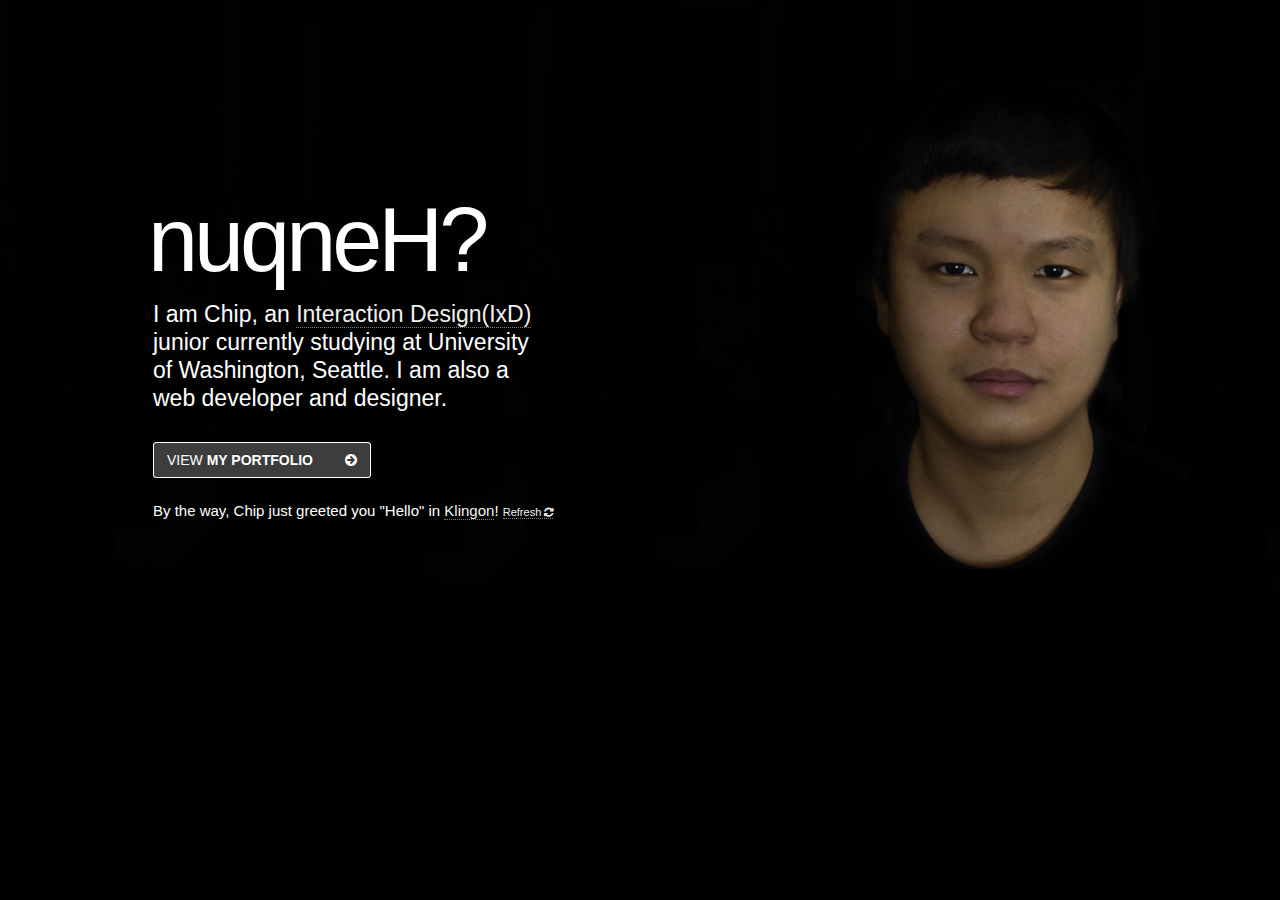
<file: index-old.html>
<!DOCTYPE HTML>
<html>
	<head>
		<title>Lim Chip Dong</title>
        <meta content='Lim Chip Dong is a student who is currently studying at University of Washington, Seattle' name='description'/>
<meta content='Lim Chip Dong' name='author'/>
<meta content='lcdvirgo, Chip, entrepreneurship, Lim Chip Dong, html, css, javascript, php, music, compose, create, entrepreneurship, University of Washington, Seattle, Computer Science, Design' name='keywords'/>
		<meta charset="utf-8">
		<meta name="viewport" content="width=device-width; initial-scale=1.0; maximum-scale=1.0;">
		<link href="css/bootstrap.css" rel="stylesheet" media="screen">
		<link href="css/bootstrap-responsive.css" rel="stylesheet" media="screen">
		<link href="css/font-awesome.css" rel="stylesheet">
		<link href="css/style.css" rel="stylesheet" media="screen">
        <link rel="shortcut icon" href="img/favicon.ico" />

		
		<!--[if IE 7]>
			<link href="css/font-awesome-ie7.min.css" rel="stylesheet">
		<![endif]-->
	
		<!--[if lt IE 9]>
			<script src="http://html5shim.googlecode.com/svn/trunk/html5.js"></script>
		<![endif]-->
		
		<script>
  (function(i,s,o,g,r,a,m){i['GoogleAnalyticsObject']=r;i[r]=i[r]||function(){
  (i[r].q=i[r].q||[]).push(arguments)},i[r].l=1*new Date();a=s.createElement(o),
  m=s.getElementsByTagName(o)[0];a.async=1;a.src=g;m.parentNode.insertBefore(a,m)
  })(window,document,'script','//www.google-analytics.com/analytics.js','ga');

  ga('create', 'UA-46877449-1', 'lcdvirgo.github.io');
  ga('send', 'pageview');

</script>
        
    

<!-- Special thanks to tutorial:
Using JavaScript for random page links
http://gnwda.org/tutorials/Q&A/java-random.htm

2D Array
http://www.trans4mind.com/personal_development/JavaScript/Array2D.htm
-->
        
<!--
r_text[0] = "g'day !"; Australia http://www.urbandictionary.com/define.php?term=g'day
r_text[1] = "Olá!"; Portuguese  https://www.flickr.com/groups/flickrideas/discuss/72157600044151892/ 
r_text[2] = "Hola!";  Spanish  http://en.wikipedia.org/wiki/Hola 
r_text[3] = "Konnichiwa!";  Japanese  http://www.urbandictionary.com/define.php?term=konnichiwa 
r_text[4] = "Zdravo!"; Macedonian  http://learn-mk.com/lesson1.php 
r_text[5] = "Cześć!"; Polish http://simple.wikipedia.org/wiki/Polish_language 
r_text[6] = "Kia ora!"; Māori http://en.wikipedia.org/wiki/Kia_ora 
r_text[7] = "Ciao!"; Italian http://en.wikipedia.org/wiki/Ciao
r_text[8] = "nuqneH?"; Klingon http://mrklingo.freeshell.org/aol/jpklingon/allyouneed.html
    -->        

<script language="JavaScript">
MultiArray = new Array(8)

MultiArray [0] = new Array(3)
MultiArray [0][0] = "g'day!"
MultiArray [0][1] = "Australians' slang"
MultiArray [0][2] = "http://www.urbandictionary.com/define.php?term=g'day"

MultiArray [1] = new Array(3)
MultiArray [1][0] = "Olá!"
MultiArray [1][1] = "Portuguese"
MultiArray [1][2] = "https://www.flickr.com/groups/flickrideas/discuss/72157600044151892/"

MultiArray [2] = new Array(3)
MultiArray [2][0] = "Hola!"
MultiArray [2][1] = "Spanish"
MultiArray [2][2] = "http://en.wikipedia.org/wiki/Hola"

MultiArray [3] = new Array(3)
MultiArray [3][0] = "Konnichiwa!"
MultiArray [3][1] = "Japanese"
MultiArray [3][2] = "http://www.urbandictionary.com/define.php?term=konnichiwa"

MultiArray [4] = new Array(3)
MultiArray [4][0] = "Zdravo!"
MultiArray [4][1] = "Macedonian"
MultiArray [4][2] = "http://learn-mk.com/lesson1.php"

MultiArray [5] = new Array(3)
MultiArray [5][0] = "Cześć!"
MultiArray [5][1] = "Polish"
MultiArray [5][2] = "http://simple.wikipedia.org/wiki/Polish_language"

MultiArray [6] = new Array(3)
MultiArray [6][0] = "Kia ora!"
MultiArray [6][1] = "Māori"
MultiArray [6][2] = "http://en.wikipedia.org/wiki/Kia_ora"

MultiArray [7] = new Array(3)
MultiArray [7][0] = "Ciao!"
MultiArray [7][1] = "Italian"
MultiArray [7][2] = "http://en.wikipedia.org/wiki/Ciao"

MultiArray [8] = new Array(3)
MultiArray [8][0] = "nuqneH?"
MultiArray [8][1] = "Klingon"
MultiArray [8][2] = "http://mrklingo.freeshell.org/aol/jpklingon/allyouneed.html"
var i = Math.floor(9*Math.random())

</script>    
	</head>

	<body>
		<div id="wrapper">
			
			
			<div id="container">
										
				<section class="section" id="section1" data-section="1">
					<div class="container-fluid">	
						<div class="row-fluid">
							
							<div class="alt-image img-circle thumb">
								<img src="img/final-portrait_avatar.jpg" alt="Chip Dong Lim" class="img-circle">
							</div>
							<div class="span6 intro">
								<hgroup>
                        
<script language="JavaScript">function go() { 
var url = MultiArray [i][2]
window.open(url,'_blank');
}  </script>            
                                    
									<h1><script language="JavaScript">document.write(MultiArray[i][0]);</script></h1>
									<h5>I am Chip, an <a href="http://art.washington.edu/design/undergraduate/interaction-design/about-interaction-design/" target="_blank">Interaction Design(IxD)</a> junior currently studying at University of Washington, Seattle. I am also a web developer and designer.</h5>
								</hgroup>

								<a class="btn btn-inverse" role="button" href="http://madebychip.com" target="_blank">
									VIEW <span>MY PORTFOLIO</span>
									<i class="icon-circle-arrow-right"></i>
								</a><br/><br/>
                            <p>By the way, Chip just greeted you "Hello" in <a href="javascript:go()" target="_blank"><script language="JavaScript">document.write(MultiArray[i][1]);</script></a>! <a href="http://limchipdong.com" style="font-size: 11px;">Refresh <i class="icon-refresh"></i></a></p>    
							</div><!-- /span6 -->
							
						</div><!-- /row-fluid -->
					</div><!-- /container-fluid -->	
				</section><!-- /section -->
								
				
						
						
					</div><!-- /row-fluid -->	
				</div><!-- /container-fluid -->
				
			</div><!-- /container -->	
		</div><!-- /wrapper -->		
	
		<!-- JAVASCRIPTS -->
		<script type="text/javascript" src="js/waypoints.min.js"></script>
		<script type="text/javascript" src="js/jquery.knob.js"></script>
		<script type="text/javascript" src="js/jquery.easing.1.3.js"></script>
		<script type="text/javascript" src="js/bootstrap.min.js"></script>
		<script type="text/javascript" src="js/main.js"></script>
	</body>
</html>
</file>
<file: css/style.css>
/*!
 * CSS Stylesheet  - Personal Website limchipdong.com
 *
 * Copyright 2014 
 * Created by: Chip
 * URL: http://www.limchipdong.com
 * Designed and built based on Twitter Bootstrap.
*/



/* @import url(../../../../../fonts.googleapis.com/css204c.css?family=Open+Sans:300,400,700.css);
@import url(http://fonts.googleapis.com/css?family=Montserrat:400); */

/* Global */

html {
    font-size: 62.5%;
}

body {
	background: #010101;
    color: #2d2d2d;
    font-family: 'Helvetica Neue', Helvetica, Arial, sans-serif;
    font-size: 15px; font-size: 1.5rem;
    font-weight: 300;
    line-height: 22px;
    /* margin-top: 60px; */
}

h1, h2, h3, h4 {
	font-family: "HelveticaNeueBold", sans-serif;
    font-style: normal;
}

p {
    margin: 0 10px 10px 0;
    color: #ffffff;
}

a {
	color: #F1F1F1;
	text-decoration: none;
    border-bottom: dotted 1px rgba(0,0,0,0.25);
    border-bottom-color: rgba(255,255,255,0.5);
-moz-transition: border-bottom-color 0.25s ease-in-out;
-webkit-transition: border-bottom-color 0.25s ease-in-out;
-o-transition: border-bottom-color 0.25s ease-in-out;
-ms-transition: border-bottom-color 0.25s ease-in-out;
transition: border-bottom-color 0.25s ease-in-out;
}

a:hover {
	color: #F5F5F5;
	text-decoration: none;
    border-bottom-color: rgba(0,0,0,0);
}


/* General Styling */ 

#wrapper {
	overflow: hidden;
	position: relative;
	width: 100%;
}

#container {
	backface-visibility: hidden;
    left: 50px;
    position: relative;
    transform: translate3d(0px, 0px, 0px);
    transition: transform 500ms ease 0s;
    width: 100%;
}

.section {
	background-attachment: scroll;
	background-position: center top;
	margin-left: -50px;
	position: relative;
	padding: 150px 0 170px;
}

.section h2 {
	display: inline-block;
    font-size: 58px; font-size: 5.8rem;
    font-weight: 700;
    letter-spacing: -1px;
    line-height: 72px;
}

.section h4 {
    font-size: 23px; font-size: 2.3rem;
    font-weight: 500;
    line-height: 28px;
    margin: 0 0 20px;
    padding-bottom: 5px;
}

.section h5 {
    font-size: 19px; font-size: 1.9rem;
    font-weight: 500;
    line-height: 24px;
    margin: 0 0 20px;
    padding-bottom: 5px;
}

.section .title hr {
	border-color: #151515;
	border-width: 1px 0 0;
	margin-top: 50px;
	width: 100%;
}

.section .title .alt hr {
	border-color: #F1F1F1;
}

.section .desc {
	margin-top: 20px;
}

.section .content {
	margin-top: 75px;
}

.container-fluid {
	margin: 0 auto;
    padding-right: 80px;
    padding-left: 80px;
}

.control-group .controls input, .control-group .controls textarea {
	background: #F1F1F1;
	border-radius: 0px;
	min-height: 36px;
}

.control-group .controls input:focus, .control-group .controls textarea:focus {
	border-color: rgba(144, 144, 144, 0.9);
	box-shadow: 0 1px 1px rgba(0, 0, 0, 0.075) inset, 0 0 8px rgba(144, 144, 144, 0.9);
}

.alert, .alert-error {
	border-radius: 0px;
}

.btn-default {
	background: none #F1F1F1;
    color: #151515;
    margin-top: 75px;
}

.btn-inverse {
	background: none #16a085;
    margin-top: 25px;
    box-shadow: inset 0 0 0 1px #fff;
    color: #fff;
    -webkit-appearance: none;
    position: relative;
    background: #3d3d3d;
    border-radius: 0.25em;
    text-decoration: none;
    -moz-transition: all 0.25s ease-in-out;
    -webkit-transition: all 0.25s ease-in-out;
    -o-transition: all 0.25s ease-in-out;
    -ms-transition: all 0.25s ease-in-out;
    transition: all 0.25s ease-in-out;
}

.btn-default, .btn-inverse {
	border: medium none;
    cursor: pointer;
    display: inline-block;
    font-family: "Montserrat",sans-serif;
    font-size: 14px; font-size: 1.4rem;
    font-weight: 300;
    line-height: 20px;
    padding: 8px 14px;
    text-align: left;
    text-transform: uppercase;
    width: 190px;
}

.btn-inverse span, .btn-default span {
	font-weight: 700;
}

.btn-inverse.alt, .btn-default.alt {
	text-align: right;
}

.btn-inverse i, .btn-default i {
	float: right;
	line-height: 20px;
}

.btn-inverse.alt i, .btn-default.alt i {
	float: left;
}

.read-more {
	cursor: pointer;
	font-weight: 500;
	margin-top: 20px;
	padding-right: 10px;
}

.table th, .table td {
    border-top: 1px solid #151515;
    line-height: 20px;
    padding: 10px 2px;
    text-align: left;
    vertical-align: top;
}

.table-striped tbody tr:nth-child(odd) td,
.table-striped tbody tr:nth-child(odd) th {
	background-color: rgba(60, 60, 60, 0.4);
}
.table-hover tbody tr:hover td,
.table-hover tbody tr:hover th {
	background-color: rgba(75, 75, 75, 0.4);
}


/* Section 1 */ 

#section1 {
	background:#010101;
	-webkit-background-size: 100% auto;
	-moz-background-size: 100% auto;
	-o-background-size: 100% auto;
	background-size: 100% auto;
	background-repeat: no-repeat;
}

#section1 .intro {
	margin: 10px 0;
}

#section1 .thumb {
	display: none;
}

#section1 .intro h1 {
	color: #FFFFFF;
    font-size: 87px/84px; font-size: 8.5rem;
    font-weight: 500;
    letter-spacing: -2px;
    line-height: 85px;
    margin-left: -5px;
}

#section1 .intro h5 {
	color: #FFFFFF;
    font-size: 13px/21px; font-size: 2.3rem;
    font-weight: 100;
    line-height: 28px;
    margin: 0px;
    width: 80%;
    font-family: "HelveticaNeueLight", sans-serif;
    font-style: normal;

}


/* Media Queries */


@media screen and (min-width: 1800px) {
	
	#section1 {
		padding: 300px 0 !important;
	}
}


@media screen and (max-width: 1320px) {
	
	#section1 {
		background-size: 1320px auto;
	}
}

@media screen and (min-width: 1200px) {
	
	
	#section1 {
		padding: 170px 0;
	}
	
	#section1 .intro h1 {
	    font-size: 90px; font-size: 9.0rem;
	    line-height: 100px;
	    letter-spacing: -4px;
	}

	#section1 .intro h3 {
	    font-size: 28px; font-size: 2.8rem;
	    line-height: 34px;
	    width: 90%;
	}
	
	.section h2 {
	    font-size: 67px; font-size: 6.7rem;
	}
			
	.container-fluid {
	    width: 1024px;
	}
}


@media screen and (max-width: 1199px) {

	.section{
		margin-left: -50px;
		padding: 135px 0;
	}
	
	#section1 {
		background-size: 1200px auto;
	}
	
	#section1 .intro {
		margin: 100px 0;
	}		
	
	#section1 .intro h3 {
		font-size: 24px; font-size: 2.4rem;
		line-height: 24px;
	}
	
	.section .content {
	    margin-top: 50px;
	}
	
	.container-fluid {
	    padding-left: 105px;
	    padding-right: 105px;
    }
	

}

@media screen and (max-width: 979px) {
	
	.section h2 {
	    font-size: 48px; font-size: 4.8rem;
	    line-height: 58px;
	}
	
	.section .title hr {
	    margin-top: 40px;
	}
	
	.section .desc .span8 {
    	width: 100%;
	}
	
	#section1 .intro h1 {
		font-size: 70px; font-size: 7.0rem;
		line-height: 70px;
	}	
	
	#section1 .intro h3 {
		font-size: 22px; font-size: 2.2rem;
		line-height: 22px;
	}

	#section5 .content .span4 {
		padding-right: 0px;
	}
	
	.container-fluid {
	    padding-left: 75px;
	    padding-right: 75px;
	}	
		
}

@media screen and (min-width: 768px) and (max-width: 979px) {

	#section1 .intro h3 {
		width: 85%;
	}
	
	#section2 .content .expand {
		width: 48.6188%;
	}
	
	#section4 .content .expand {
		width: 100%;
	}

}


@media (max-width: 767px) {
	
	body {
		padding: 0px;
	}
		
	.section {
		padding: 100px 0;
	}
	
	.section .content {
	    margin-top: 0;
	}
	
	.section .content .pull-right {
    	float:left;
    }
	
	.section h4 {
		margin-top: 30px;
	}
	
	.section .title hr {
		margin-left: 0px;
	}
		
	#section1 {
		background-size: 920px auto;
	}
	
	#section1 .intro {
		margin: 120px 0;
	}
	
	#section1 .intro h3 {
		width: 55%;
	}
	
	#section3 .content img {
    	margin-top: 30px;
    	padding: 1.5%;
    }
        
    #section3 .table th, #section3 .table td {
    	font-size: 13px; font-size: 1.3rem;
	}
	
	#section3 .table {
		margin-top: 30px;
	}
		
    #section5 .span8 {
	    margin-top: 30px;
    }
    
	
}

@media screen and (min-width: 481px) and (max-width: 649px) {

	#section1 .intro h1 {
		font-size: 60px; font-size: 6rem;
		line-height: 60px;
	}
	
	#section1 .intro h3 {
		font-size: 20px; font-size: 2rem;
	}

}

@media screen and (min-width: 481px) {
	
	#section1 {
		background-image:url(../img/final-portrait_web.jpg);
	}
	
}


@media screen and (max-width: 480px) {
	 
	.section{
		padding: 80px 0;
	}
	
	#section1 {
	    background-size: 1024px auto;
	    padding: 60px 0;
	}
	
	#section1 .intro {
		margin: 50px 0;
	}

	#section1 .intro h1 {
		font-size: 50px; font-size: 5rem;
		line-height: 50px;
	}
	
	#section1 .intro h3 {
		font-size: 22px; font-size: 2.2rem;
		line-height: 24px;
		width: 100%;
	}
	
	#section1 .thumb {
		background: #010101;
	    display: block;
	    margin-left: 3%;
	    max-width: 85%;
	    padding: 3%;
	}
	
	#section3 .table th, #section3 .table td {
    	font-size: 11px; font-size: 1.1rem;
	}
	
	#section4 h4 {
	    height: auto;
	}    


}




@font-face {
font-family: HelveticaNeue;
src: url(https://github.com/lcdvirgo/helveticaneue/blob/master/HelveticaNeue/helveticaneue.ttf?raw=true);
src: url(&#39;https://github.com/lcdvirgo/helveticaneue/blob/master/HelveticaNeue/helveticaneue.eot?raw=true&#39;) format(&#39;eot&#39;),  /* IE6-IE8 */
url(&#39;https://github.com/lcdvirgo/helveticaneue/blob/master/HelveticaNeue/helveticaneue.woff?raw=true&#39;) format(&#39;woff&#39;), /* Modern Browsers */
url(&#39;https://github.com/lcdvirgo/helveticaneue/blob/master/HelveticaNeue/helveticaneue.ttf?raw=true&#39;)  format(&#39;truetype&#39;), /* Safari, Android, iOS */
url(&#39;https://raw.github.com/lcdvirgo/helveticaneue/master/HelveticaNeue/helveticaneue.svg&#39;) format(&#39;svg&#39;); /* Legacy iOS */
}
@font-face {
font-family: HelveticaNeueBold;
src: url(https://github.com/lcdvirgo/helveticaneue/blob/master/HelveticaNeueBold/helveticaneuebold.ttf?raw=true);
src: url(&#39;https://github.com/lcdvirgo/helveticaneue/blob/master/HelveticaNeueBold/helveticaneuebold.eot?raw=true;) format(&#39;eot&#39;),  /* IE6-IE8 */
url(&#39;https://github.com/lcdvirgo/helveticaneue/blob/master/HelveticaNeueBold/helveticaneuebold.woff?raw=true;) format(&#39;woff&#39;), /* Modern Browsers */
url(&#39;https://github.com/lcdvirgo/helveticaneue/blob/master/HelveticaNeueBold/helveticaneuebold.ttf?raw=true;)  format(&#39;truetype&#39;), /* Safari, Android, iOS */
url(&#39;https://raw.github.com/lcdvirgo/helveticaneue/master/HelveticaNeueBold/helveticaneuebold.svg;) format(&#39;svg&#39;); /* Legacy iOS */
font-weight: bold;
font-style: bold;
}

@font-face {
font-family: HelveticaNeueLight;
src: url(https://github.com/lcdvirgo/helveticaneue/blob/master/HelveticaNeueLight/helveticaneuelight.ttf?raw=true);
src: url(&#39;https://github.com/lcdvirgo/helveticaneue/blob/master/HelveticaNeueLight/helveticaneuelight.eot?raw=true&#39;) format(&#39;eot&#39;),  /* IE6-IE8 */
url(&#39;https://github.com/lcdvirgo/helveticaneue/blob/master/HelveticaNeueLight/helveticaneuelight.woff?raw=true) format(&#39;woff&#39;), /* Modern Browsers */
url(https://github.com/lcdvirgo/helveticaneue/blob/master/HelveticaNeueLight/helveticaneuelight.ttf?raw=true)  format(&#39;truetype&#39;), /* Safari, Android, iOS */
urlhttps://raw.github.com/lcdvirgo/helveticaneue/master/HelveticaNeueLight/helveticaneuelight.svg) format(&#39;svg&#39;); /* Legacy iOS */
font-weight: normal;
font-style: normal;
}
</file>
